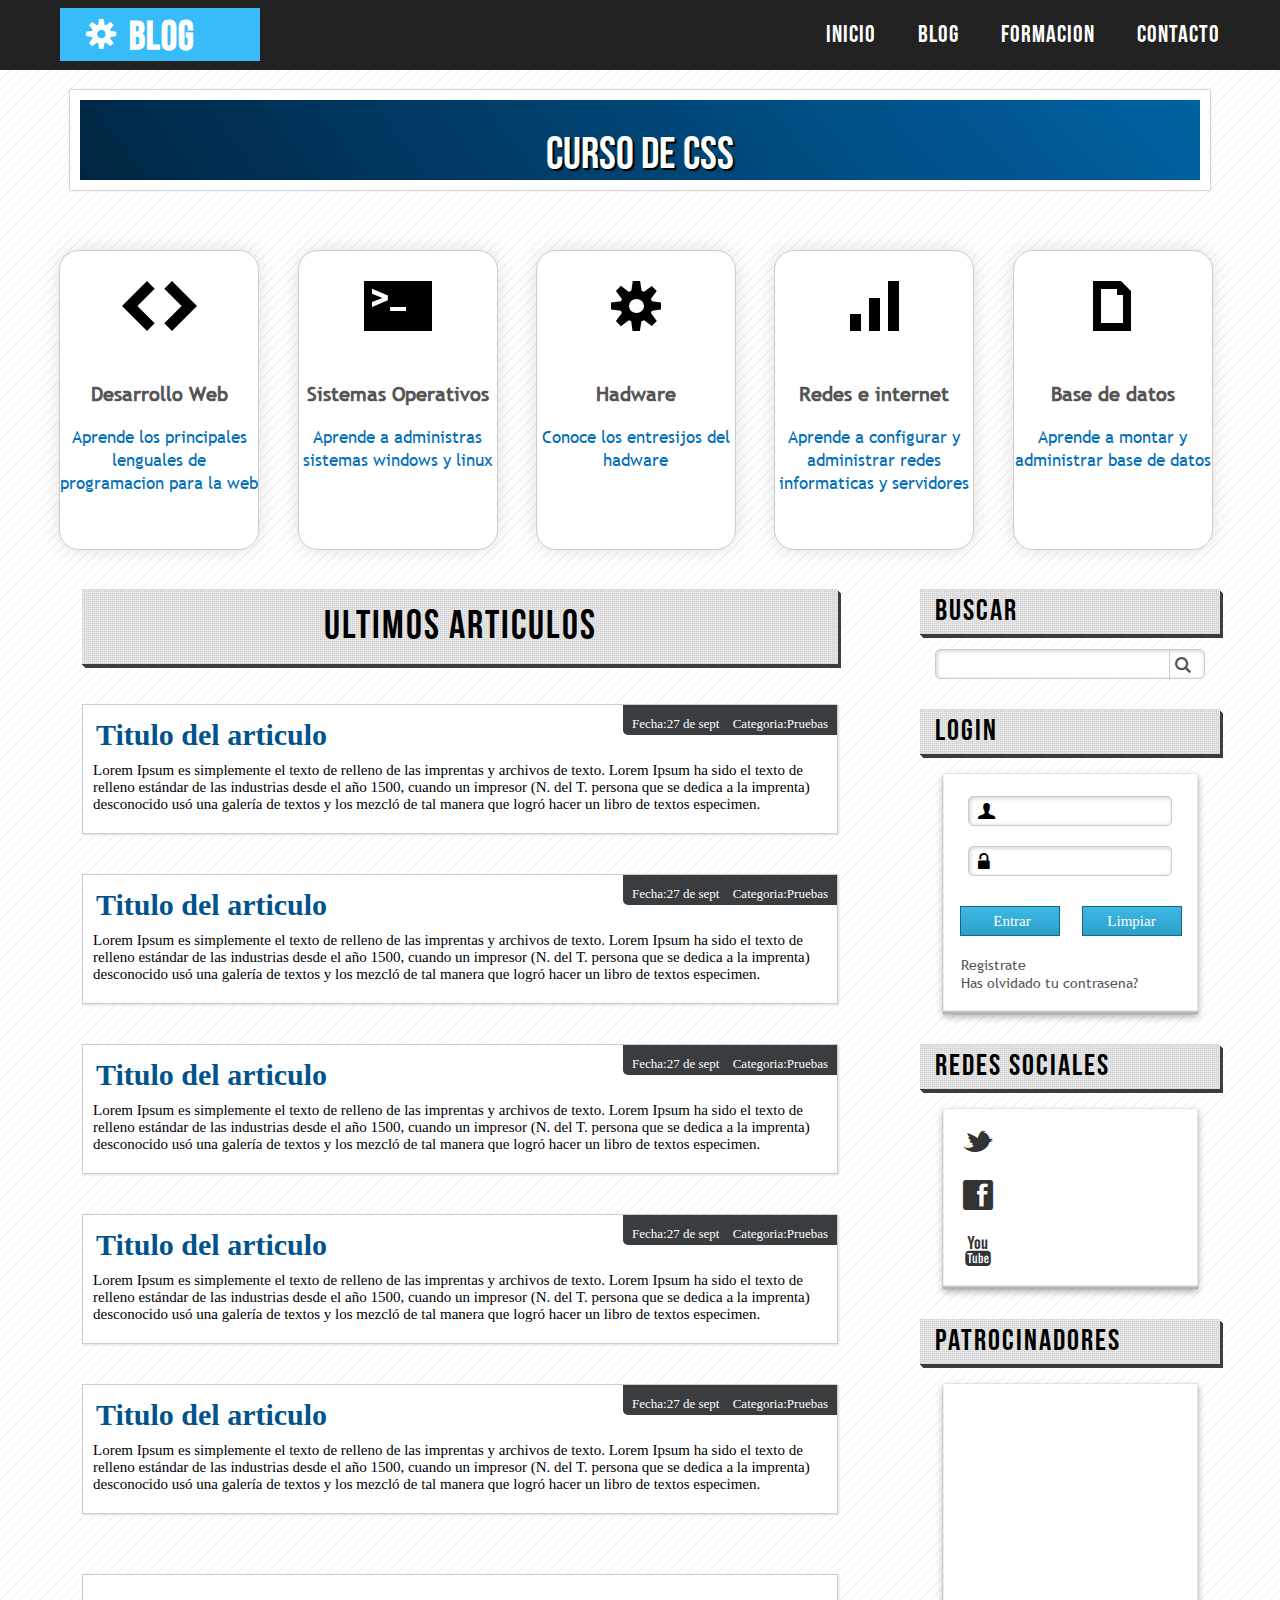
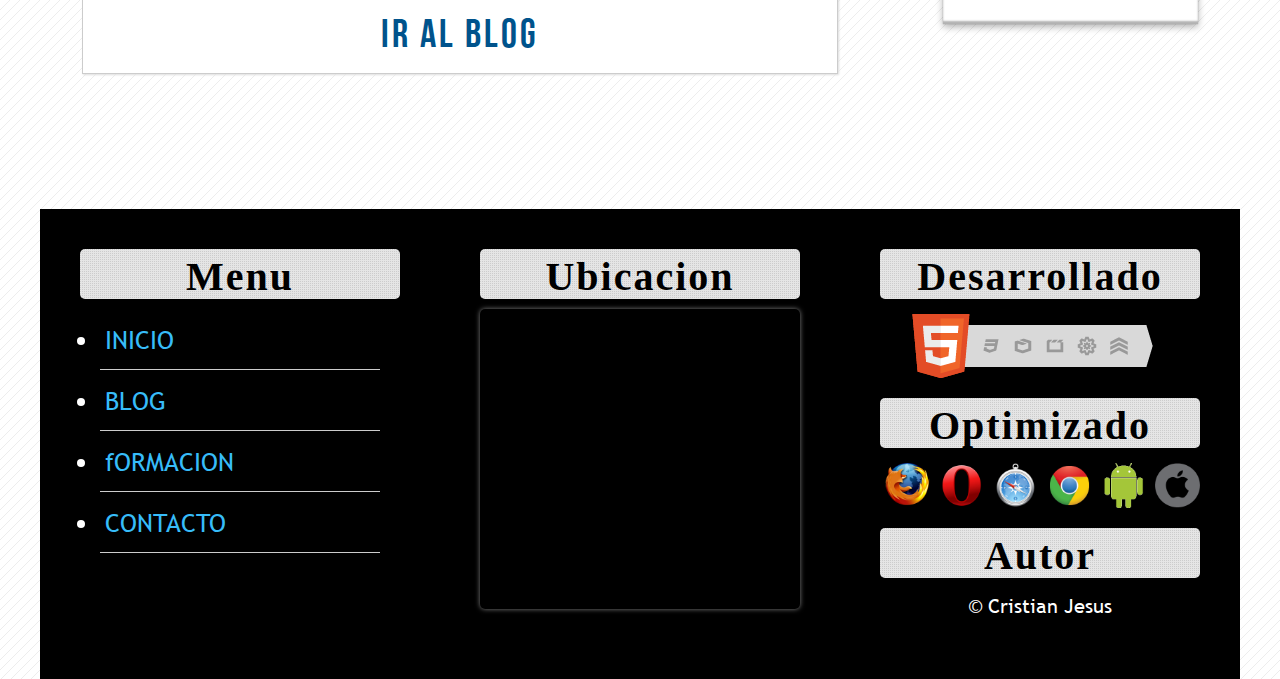
<file: index.html>
<!DOCTYPE html>
<html lang="es">

<head>
    <meta charset="UTF-8">
    <meta name="viewport" content="width=device-width, initial-scale=1.0">
    <meta  name="viewport" content="width=device-width, user-scalable=no">
    <link rel="stylesheet" href="css/style.css">
    <link rel="stylesheet" href="css/responsive.css">
    <link rel="icon" type="favicon/x-icon" href="img/supertux.png">
    <title>Master en css</title>
</head>

<body>
    <!-- inicio de cabecera -->
    <header id="header">
        <div class="wrap">
            <div id="logo">
                <span class="gear">
                    S
                </span>
                <h3>BLOG</h3>
            </div>
            <nav id="menu">
                <ul>
                    <li>

                        <a href="#">INICIO</a>
                    </li>
                    <li>
                        <a href="#">BLOG</a>
                    </li>
                    <li>
                        <a href="#">fORMACION</a>
                    </li>
                    <li>
                        <a href="#">CONTACTO</a>
                    </li>
                </ul>
            </nav>
        </div>

    </header>
    <!-- fin de cabecera  -->

    <section class="wrap">
        <section id="info">
            <!-- inicio banner -->
            <div id="banner">
                <h1>Curso de Css</h1>
            </div>
            <!-- fin banner -->
            <!-- inicio de tarjetas -->
            <div id="cards">
                <div class="card">
                    <p class="icon">H</p>
                    <h2 class="category">Desarrollo Web</h2>
                    <p class="description">Aprende los principales lenguales de programacion para la web</p>
                </div>
                <div class="card">
                    <p class="icon">_</p>
                    <h2 class="category">Sistemas Operativos</h2>
                    <p class="description">Aprende a administras sistemas windows y linux </p>
                </div>
                <div class="card">
                    <p class="icon">S</p>
                    <h2 class="category">Hadware</h2>
                    <p class="description">Conoce los entresijos del hadware</p>
                </div>
                <div class="card">
                    <p class="icon">u</p>
                    <h2 class="category">Redes e internet</h2>
                    <p class="description">Aprende a configurar y administrar redes informaticas y servidores</p>
                </div>
                <div class="card">
                    <p class="icon">a</p>
                    <h2 class="category">Base de datos</h2>
                    <p class="description">Aprende a montar y administrar base de datos </p>
                </div>
            </div>
            <!-- fin de tarjetas -->
            <!-- inicio de barra lateral -->
            <div class="clearfix"></div>
            <aside id="lateral">
                <h3>BUSCAR</h3>
                <div id="search">
                    <form action="">
                        <input type="text">
                        <input type="button" value="L" class="icon">


                    </form>
                </div>
                <h3>LOGIN</h3>
                <div id="login" class="aside-box">
                    <form>
                        <label id="user">U</label>
                        <input type="email">
                        <label id="password">w</label>
                        <input type="password">
                        <input type="submit" value="Entrar">
                        <input type="reset" value="Limpiar">
                        <a href="#">Registrate</a>
                        <a href="#">Has olvidado tu contrasena?</a>
                    </form>
                </div>
                <h3>REDES SOCIALES</h3>
                <div id="social" class="aside-box">
                    <div class="twitter" >
                        <a  class="icon" href="#">t</a>
                        <p class="overlay">
                            Twitter
                        </p>
                    </div>
                    <div class="facebook" >
                        <a class="icon" href="#">f</a>
                        <p class="overlay">
                            Facebook
                        </p>
                    </div>
                    <div class="youtube" >
                        <a  class="icon" href="">y</a>
                        <p class="overlay">
                            Youtube
                        </p>

                    </div>
                </div>
                <h3>PATROCINADORES</h3>
                <div id="sponsor" class="aside-box">

                </div>
            </aside>
            <!-- fin de barra lateral -->
            <!-- inicio articulos -->
            <section id="articles">
                <h2>Ultimos Articulos</h2>
                <article>
                    <div class="data">
                        <span>Fecha:27 de sept</span>
                        <span>Categoria:Pruebas</span>
                    </div>
                    <h4>
                        <a href="#">Titulo del articulo</a>
                    </h4>
                    <p>
                        Lorem Ipsum es simplemente el texto de relleno de las imprentas y archivos de texto. Lorem
                        Ipsum ha sido el texto de relleno estándar de las industrias desde el año 1500, cuando un
                        impresor (N. del T. persona que se dedica a la imprenta) desconocido usó una galería de
                        textos y los mezcló de tal manera que logró hacer un libro de textos especimen.
                    </p>

                </article>
                <article>
                    <div class="data">
                        <span>Fecha:27 de sept</span>
                        <span>Categoria:Pruebas</span>
                    </div>
                    <h4>
                        <a href="#">Titulo del articulo</a>
                    </h4>
                    <p>
                        Lorem Ipsum es simplemente el texto de relleno de las imprentas y archivos de texto. Lorem
                        Ipsum ha sido el texto de relleno estándar de las industrias desde el año 1500, cuando un
                        impresor (N. del T. persona que se dedica a la imprenta) desconocido usó una galería de
                        textos y los mezcló de tal manera que logró hacer un libro de textos especimen.
                    </p>

                </article>
                <article>
                    <div class="data">
                        <span>Fecha:27 de sept</span>
                        <span>Categoria:Pruebas</span>
                    </div>
                    <h4>
                        <a href="#">Titulo del articulo</a>
                    </h4>
                    <p>
                        Lorem Ipsum es simplemente el texto de relleno de las imprentas y archivos de texto. Lorem
                        Ipsum ha sido el texto de relleno estándar de las industrias desde el año 1500, cuando un
                        impresor (N. del T. persona que se dedica a la imprenta) desconocido usó una galería de
                        textos y los mezcló de tal manera que logró hacer un libro de textos especimen.
                    </p>

                </article>
                <article>
                    <div class="data">
                        <span>Fecha:27 de sept</span>
                        <span>Categoria:Pruebas</span>
                    </div>
                    <h4>

                        <a href="#">Titulo del articulo</a>
                    </h4>
                    <p>
                        Lorem Ipsum es simplemente el texto de relleno de las imprentas y archivos de texto. Lorem
                        Ipsum ha sido el texto de relleno estándar de las industrias desde el año 1500, cuando un
                        impresor (N. del T. persona que se dedica a la imprenta) desconocido usó una galería de
                        textos y los mezcló de tal manera que logró hacer un libro de textos especimen.
                    </p>

                </article>
                <article>
                    <div class="data">
                        <span>Fecha:27 de sept</span>
                        <span>Categoria:Pruebas</span>
                    </div>
                    <h4>
                        <a href="#">Titulo del articulo</a>
                    </h4>
                    <p>
                        Lorem Ipsum es simplemente el texto de relleno de las imprentas y archivos de texto. Lorem
                        Ipsum ha sido el texto de relleno estándar de las industrias desde el año 1500, cuando un
                        impresor (N. del T. persona que se dedica a la imprenta) desconocido usó una galería de
                        textos y los mezcló de tal manera que logró hacer un libro de textos especimen.
                    </p>

                </article>
                <article id="blog">
                    <a href="#">Ir al Blog</a>
                </article>
            </section>
            <!-- fin de articulos -->
            <!-- inicio de footer -->
            <div class=clearfix></div>
            <footer id="footer">
                <div class="wrap">
                    <div id="menu_footer">
                        <h5>Menu</h5>
                        <ul>
                            <li>

                                <a href="#">INICIO</a>
                            </li>
                            <li>
                                <a href="#">BLOG</a>
                            </li>
                            <li>
                                <a href="#">fORMACION</a>
                            </li>
                            <li>
                                <a href="#">CONTACTO</a>
                            </li>
                        </ul>
                    </div>
                    <div id="location">
                        <h5>Ubicacion</h5>
                        <iframe
                            src="https://www.google.com/maps/embed?pb=!1m18!1m12!1m3!1d3901.5944031671843!2d-76.97072528546455!3d-12.07140364564526!2m3!1f0!2f0!3f0!3m2!1i1024!2i768!4f13.1!3m3!1m2!1s0x9105c657601f3099%3A0xab2e874fac4954b7!2sJiron%20Paseo%20de%20Los%20Eucaliptos%20510%2C%20Cercado%20de%20Lima%2015023!5e0!3m2!1ses!2spe!4v1632799109237!5m2!1ses!2spe"
                            width="600" height="450" style="border:0;" allowfullscreen="" loading="lazy"></iframe>
                    </div>

                    <div id="info">
                        <h5>Desarrollado con</h5>
                        <p>
                            <img src="img/html5-badge-h-css3-graphics-multimedia-performance-semantics.png" alt="Creado html5 y css">

                        </p>
                        <h5>Optimizado para</h5>
                        <p id="browser">
                            <a href="#">
                                <img src="img/firefox-icon.png" alt="Firefox" title="Firefox">
                            </a>
                            <a href="#">
                                <img src="img/Opera_256x256.png" alt="Opera" title="Opera">
                            </a>
                            <a href="#">
                                <img src="img/safari.png" alt="Safari" title="Safari">
                            </a>
                            <a href="#">
                                <img src="img/chrome.png" alt="Chrome" title="Chrome">
                            </a>
                            <a href="#">
                                <img src="img/android.png" alt="Android" title="Android">
                            </a>
                            <a href="#">
                                <img src="img/ios.png" alt="Ios" title="Ios">
                            </a>
                            
                        </p>
                        <h5>Autor</h5>
                        <p id="autor">&copy; Cristian Jesus</p>
                    </div>
                </div>
            </footer>
            <!-- fin de footer -->
        </section>
    </section>




</body>

</html>
</file>
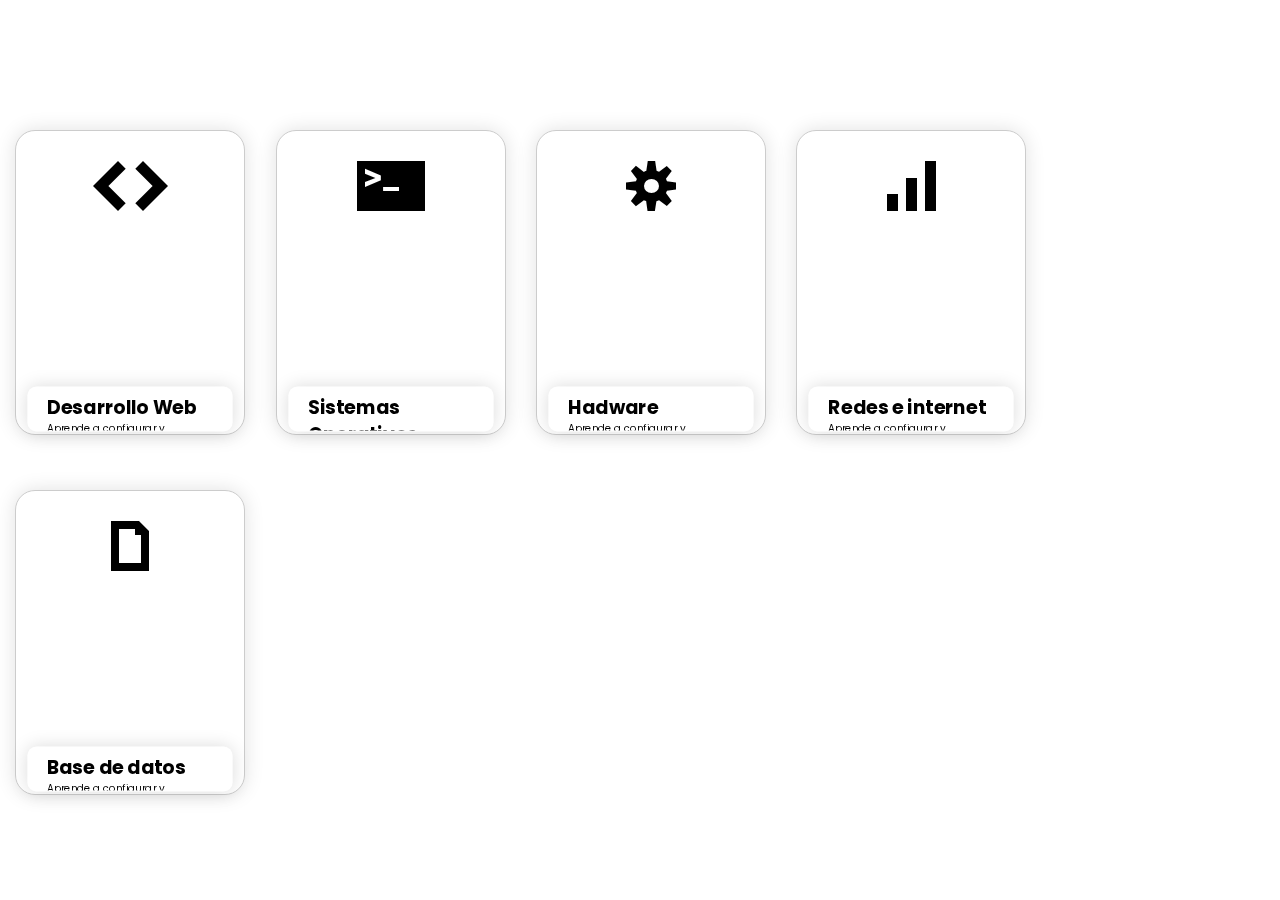
<file: asd.html>
<!DOCTYPE html>
<html lang="en">
<head>
    <meta charset="UTF-8">
    <meta http-equiv="X-UA-Compatible" content="IE=edge">
    <meta name="viewport" content="width=device-width, initial-scale=1.0">
    <title>Document</title>
    <link rel="stylesheet" href="css/aa.css">
</head>
<body>

    <div id="cards">
        <div class="card">
            <p class="icon">H</p>
            <div class="content">
                <h2>Desarrollo Web </h2>
                <p class="description">Aprende a configurar y administrar redes informaticas y servidores</p>
            </div>
        </div>
        <div class="card">
            <p class="icon">_</p>
            <div class="content">
                <h2>Sistemas Operativos </h2>
                <p class="description">Aprende a configurar y administrar redes informaticas y servidores</p>
            </div>
        </div>
        <div class="card">
            <p class="icon">S</p>
            <div class="content">
                <h2>Hadware </h2>
                <p class="description">Aprende a configurar y administrar redes informaticas y servidores</p>
            </div>
        </div>
        <div class="card">
            <p class="icon">u</p>
            <div class="content">
                <h2>Redes e internet </h2>
                <p class="description">Aprende a configurar y administrar redes informaticas y servidores</p>
            </div>
        </div>
        <div class="card">
            <p class="icon">a</p>
            <div class="content">
                <h2>Base de datos </h2>
                <p class="description">Aprende a configurar y administrar redes informaticas y servidores</p>
            </div>
        </div>
    </div>
    
    
</body>
</html>
</file>
<file: css/style.css>
/* fuentes */

@font-face {
    font-family: "TrebuchetMS";
    src: url(fonts/TrebuchetMS.ttf);
    font-weight: normal;
    font-style: normal;
}
@font-face {
    font-family: "BebasNeue";
    src: url(fonts/BebasNeue.otf);
    font-weight: normal;
    font-style: normal;
}

@font-face {
    font-family: "WebSymbolsRegular";
    src: url("fonts/websymbols-regular-webfont.eot");
    src: url("fonts/websymbols-regular-webfont.eot?#iefix") format("embedded-opentype"),
        url("fonts/websymbols-regular-webfont.woff") format("woff"),
        url("fonts/websymbols-regular-webfont.ttf") format("truetype"),
        url("fonts/websymbols-regular-webfont.svg#WebSymbolsRegular") format("svg");
    
    font-weight: normal;
    font-style: normal;
}

/* estilos generales */
*{
    margin: 0;
    padding: 0;
    box-sizing: border-box;
    
}

.clearfix{
    float:none;
    clear: both;
}

body{
    background-image: url("../img/pattern.png");
}
.wrap{
    width: 1200px;
    margin: 0 auto;
}
.gear,.icon,#user,#password{
   
    font-family: 'WebSymbolsRegular';
}
/* cabecera */
#header{
    width:100%;
    height: 70px;
    background-color: #222;
    font-family: "BebasNeue";
    color:white;
}
#logo{
    float: left;
    width: 200px;
    background-color: #37bcf9;
    text-align: center;
    margin-top: 8px;
    margin-left: 20px;
    letter-spacing: 1px;
    cursor: pointer;
    overflow: hidden;
    transition: all 300ms;
}

#logo:hover{
    border-radius: 2px;
    color: black;
    background-color:#ccc;

}

#logo .gear{
    display: block;
    float: left;
    font-size:30px ;
    margin-top: 8px;
    margin-left: 26px;
    animation-name:rotate-gear;
    animation-duration:2s;
    animation-iteration-count: infinite;
    animation-timing-function:linear;
}

@keyframes rotate-gear {
    from{
        transform:rotateZ(0deg);
    }

    to{
        transform:rotateZ(360deg);
    }
}

#logo:hover .gear{
    animation:fromBellow 500ms linear;
       
}

@keyframes fromBellow {
    0%{
        transform:translateY(0%); 
    }
    50%{
        transform:translateY(200%); 
    }
    100%{
        transform:translateY(0%); 
    }
}



#logo h3{
    display: block;
    float: right;
    font-size: 40px;
    margin-top: 5px;
    margin-right: 65px;
    transition: all 300ms;
    
}

#logo:hover h3{
    
    animation:fromRigth 300ms linear; 

}

@keyframes fromRigth {
    from{
        transform:translateX(200%);
    }
    to{
        transform:translateX(0%); 
    }
}
#menu{
    float: right;
    height: 15px;
    background: transparent;
}

#menu ul li{
    font-size:24px;
    display: inline-block;
    margin: 0 20px 0 20px;
    letter-spacing: 1px;
    line-height: 70px;
}

#menu ul li a{
    display: block;
    text-decoration: none;
    color:white;
    transition: all 200ms;
}

#menu ul li a:hover{
    color:#37bcf9;
    transform:scale(1.2,1.2);
}

/* banner */

#banner{
    width: 95%;
    height: 100px;
    border:10px solid white;
    box-shadow:0 0 2px gray;
    background-image: url(../img/bakbaner.png);
    background-position: -200px -200px;
    margin: 20px auto;
    animation:backBanner 10s linear;
    overflow: hidden;

}
@keyframes backBanner {
   0%{
       background-position: 0 0;

   }
   100%{
    background-position: -200px -200px;
   }
}
#banner h1{
    display: block;
    width: 850px;
    font-family: "BebasNeue";
    color:white;
    font-weight: normal;
    font-size: 45px;
    text-shadow: 2px 2px 1px black;
    text-align: center;
    margin: 27px auto ; 
    animation:showtext 5s linear;

}

@keyframes showtext{
    0%{
        transform:translateX(-600%) scale(5,5);
        opacity: 1;
    }
    50%{
        transform:translateX(600%) scale(5,5);
        opacity: 1;
    }
    75%{
        transform:translateX(-600%) scale(5,5);
        text-shadow: none;
        color: transparent;
        opacity: 0;
    }
    100%{
        transform:translateX(0%) scale(1,1);
        text-shadow: 2px 2px 1px black;
        color: white;
        opacity: 1;

    }
}

/* cards */

.card .category{
    display:block;
    width:100%;
    height:45px;
    font-family: "TrebuchetMS";
    font-weight: bold; 
    text-align:center;
    font-size:20px;
    color:#555; 
    transition:all 300ms;
}
.card:hover .category{
    color:white;
    animation: showCategory 400ms linear;

}
@keyframes showCategory{
    from{
        transform:translateY(-300%);
        color: black;
    }
    to{
        transform:translateY(0%);
    }
}
.card .description{
    color:#0370b9; 
    text-align:center;
    font-family: "TrebuchetMS";
    font-size: 17px;
    transition:all 300ms;
} 
.card:hover .description{
    color:white;
    animation:showDescription 400ms linear;

}

@keyframes showDescription {
    from{
        transform:translateX(-300%);
        color: black;
    }
    to{
        transform:translateX(0%);
    }
}
.card .icon{
    display:block;
    width:100%;
    height:130px;
    font-size: 50px;
    line-height: 110px; 
    text-align: center;
    margin: 0 auto;
    transition: all 300ms;
    

}

.card:hover .icon {
    font-size: 70px;
    color:#37bcf9;
    animation:showIcon 300ms linear;

}

@keyframes showIcon {
    from{
        transform: translateY(-200%);
    }
    to{
        transform: translateY(0%);
    }
}

.card{
    float: left;
    margin: 19.2px;
    margin-top: 40px;
    width: 200px;
    height:300px;
    background-color:white;
    border:1px solid #ccc;
    position: relative;
    border-radius:20px;
    cursor: pointer;
    box-shadow: 0 0 20px rgba(0,0,0,0.123);
    overflow: hidden;

}
.card:hover{
    background-color:black;
}

.card:last-child{
    margin-right: 0;
}
    

/* barra lateral */

#lateral{
    width:300px;
    min-height: 1200px;
    font-family: "TrebuchetMS";
    float:right;
    margin:20px;
}

#lateral h3{
    display: block;
    width:auto;
    height:45px;
    line-height:45px;
    padding-left: 15px ;
    background: url("../img/pxgray.png"),white;
    box-shadow: 0  1px 0 #393d3f,1px 2px 0px #393d3f,2px 3px 0 #393d3f,3px 4px 0 #393d3f;
    font-size: 30px;
    font-family: "BebasNeue";
    font-weight: normal;
    letter-spacing: 2px;
    margin-top: 30px;
    margin-bottom: 15px;
} 

#lateral h3:first-child{
    margin-top: 0;
}

#search{
    width:90%;
    height:30px;
    margin:10px auto;
    background-color: white;
    border:1px solid #ccc;
    border-radius:5px;
    box-shadow:1px 1px 4px #ccc inset; 

}

#lateral input[type="text"]{
    width:85%;
    height:30px;
    border:none;
    outline:none;
    padding-left:5px;
    border-radius:5px;
    background-color:transparent;
    color:#ccc;
    transition: all 300ms;

}
#lateral input[type="text"]:focus{
   
    color:#555  ;

}

#lateral input[type="button"],
#lateral input[type="submit"]{
    height:30px;
    cursor:pointer;
    font-size:16px;
    background-color:transparent;
    border: none;
    border-left: 1px solid #ccc;
    color:#555;
    padding-left:5px;
}

.aside-box{
    width:85%;
    height:240px;
    margin:0 auto;
    margin-top: 20px;
    padding-top: 2px;
    background-color:white; 
    box-shadow: 0 0 1px rgba(0,0,0,0.3),0 3px 7px rgba(0,0,0,0.3),0 1px white inset,0 -3px 2px rgba(0,0,0,0.3) inset;
}

#login input[type="email"],
#login input[type="password"]{
    display:block;
    width:80%;
    height:30px;
    margin:10px auto;
    margin-top: 20px;
    background-color: white;
    border:1px solid #ccc;
    border-radius:5px;
    box-shadow:1px 1px 4px #ccc inset; 
    outline:none;
    padding-left: 35px;
    color:#ccc;
}

#login input[type="email"]:focus,
#login input[type="password"]:focus{
    color:#555;
    box-shadow:1px 1px 4px grey inset;
}

#login #user,#password{
    display: block;
    position:absolute;
    text-align: center;
    margin-left:35px;
    margin-top: 6px;
    height: 30px;
}
#login #password{

    margin-left:35px;
    margin-top: 15px;
    font-size: 20px;

}

#login input[type="submit"],
#login input[type="button"],
#login input[type="reset"],
#login button{
    
    text-align: center;
    margin-top: 20px;
    margin-left: 17px;
    margin-bottom: 20px;
    width:100px;
    height:30px;
    font-size: 15px;
    font-family: 'Trebuchet MS' ;
    border:1px solid #156785;
    border-radius: 0;
    cursor: pointer;
    color:white;
    background:linear-gradient( to bottom,#3eb8e5 0%,#2ca0ca 100%);
    transition: all 300ms;
}



#login input[type="submit"]:hover,
#login input[type="reset"]:hover,
#login input[type="button"]:hover,
#login button:hover {
    box-shadow: 0 0 3px grey;
}

#login a{
    display: block;
    font-size: 14px;
    color: #555;
    text-decoration: none;
    margin-left: 18px;
   
}
#login a:hover{
    text-decoration: underline;
    color:#2f78bc;
}
/* social */
#social .overlay {
    display: block;
    height: 30px;
    font-family: Arial, Helvetica, sans-serif;
    font-weight: bold;
    letter-spacing: 1px;
    text-shadow: 0 0 1px #ccc;
    border:3px solid white;
    box-shadow: 0 0 4px #ccc;
    background:#f4f7fe;
    position:absolute;
    padding: 5px;
    margin-left: 70px;
    margin-top: -52px;
    transform: translateX(-80%);
    opacity:0;
    transition: all 400ms;

}

#social div:hover .overlay{
    opacity:1;
    transform: translateX(0%);
}
#social{
    height: 180px;
}

#social a{
    display: block;
    margin-top: 10px;
    margin-bottom: 20px;
    margin-left: 20px;
    font-size:30px;
    text-decoration: none;
    color:#333;
}

/* articulos */
#articles{
    width:840px;
    float:left;

}
#articles h2{
    display: block;
    width:90%;
    height:75px;
    line-height:75px;
    text-align: center; 
    font-family: "BebasNeue";
    font-size: 40px;
    font-weight: normal;
    letter-spacing: 2px;
    background: url("../img/pxgray.png"),white; 
    box-shadow: 0  1px 0 #393d3f,1px 2px 0px #393d3f,2px 3px 0 #393d3f,3px 4px 0 #393d3f;
    margin: 0 auto ;
    margin-top: 20px;
    margin-bottom: 15px;
}
#articles  article{
    display: block;
    width:90%;
    height:auto;
    border:1px solid #ccc;
    margin: 40px auto ;
    padding:10px;
    font-family: 'Trebuchet';
    background-color:white;
    color:black;
    box-shadow: 1px 1px 2px #ddd;
   

}

#articles article h4 {
    display: block;
    font-size: 30px;
    margin:3px;
    
    
}
#articles article h4 a {
    color:#00538c;
    text-decoration: none;
}
#articles article h4 a:hover{
    text-decoration: underline;
}
#articles .data{
    float:right;
    background-color:#393d3f;
    color:white;
    height:30px;
    line-height:30px;
    margin: -10px;
    padding: 4px;
    font-size:13px;
    border-radius: 0 0 0 5px;
    
}

#articles .data span{
    margin:5px; 
}

#articles article p{
    margin-top: 10px;
    margin-bottom: 10px;
    font-size:  15px; 
}

#articles #blog {
    text-align: center;
    margin-top: 60px ;
    height:100px;
    line-height:100px ;
    transition:all 1s;


    
}

#articles #blog a{
    display: block;
    text-decoration: none;
    font-size: 40px;
    font-family: "BebasNeue";
    letter-spacing:3px;
    color:#00538c;
    transition:all 1s;
}

#articles #blog:hover{
    background-color: #333;
    border:10px solid #37bcf9;
    border-radius: 240px;
    box-shadow: 0 0 10px grey;
    animation: blink 10s infinite linear;
}
@keyframes blink {
    0%{
        border:10px solid #37bcf9;
    }
    25%{
        border:10px solid green;
    }
    50%{
        border:10px solid yellow;
    }
    75%{
        border:10px solid white ;
    }
    100%{
        border:10px solid #37bcf9 ;
    }

}
#articles #blog:hover a{
    line-height: 75px;
    color:white;
    text-shadow:  1px 1px 1px black, 1px 2px 1px black, 1px 3px 1px black,1px 4px 1px black,1px 5px 1px black;
}

/* footer */

#footer{
    width:100%;
    height:470px;
    background:black;
    color:white;
    overflow: hidden;
}

#footer .wrap>div{
    float:left;
    width:320px; 
    height:370px;
    margin: 40px;
    text-align: center;
    color:white;
    font-family: "TrebuchetMS";
}

#footer a{
    text-decoration:none;
    color:#37bcf9;
    transition: all 300ms;


}

#footer h5{
    display: block;
    background:url(../img/pxgray.png),white;
    height:50px;
    letter-spacing:2px;
    text-align: center;
    font-family: "BebasNeue ";
    font-size: 40px;
    line-height:55px;
    color:black;
    border-radius:5px;
    margin-bottom: 1 5px;

}

#footer ul{
    text-align: left;
    margin:20px;
    font-size:25px;
    
}

#footer ul li{
    margin-top: 10px;
    padding: 5px;
    border-bottom: 1px solid #ccc;
}



#footer ul li a{
    display: block;
    height:40px;
    transition: all 300ms;
}
#footer ul li:hover a{
    padding-left: 40px;
    color:white;
    width:100%
}
#footer iframe{
    width:100%;
    height:300px;
    margin-top: 10px;
    border-radius: 5px;
    border: 5px solid white;
    box-shadow: 0 0 5px grey;
}
#footer  img{
    padding-top: 15px;
    margin-left:4px ;
    padding-bottom: 15px;
}

#footer #browser img{
    width:45px;
    padding-top: 15px;
    padding-bottom: 15px;
}
#footer #autor{
    font-size:20px;
    padding-top: 15px;
    padding-bottom: 15px;
}
</file>
<file: css/responsive.css>
@media (max-width: 1190px) {
    .wrap{
        width: 90%;
        margin: 0 auto;
    }
    #banner h1{
        font-size: 30px;
    }
    .card{
        width: 17%;
        margin: 1.4%;
    }

    #articles{
        width:64%;
    }

    #footer .wrap>div{
        width: 23%;
    }

    #footer #browser img{
        width:13%;
        margin: 0;
    }

    #footer h5{
        font-size:30px
    }
}

@media (max-width:1050px){

    .card .icon {
        font-size: 40px;
    }

    .card .category{
        font-size: 20px;
    }

    .card .description{
        font-size:17px;
    }

    #articles{
        width:61%;
    }
}

@media (max-width:970px){

    .card .icon {
        font-size: 38px;
    }

    .card .category{
        font-size: 18px;
    }

    .card .description{
        font-size:15px;
    }

    #articles{
        width:58%;
    }
    #articles article  h4{
        font-size:25px;
    }
    #footer h5{
        font-size:22px
    }
    #footer .wrap>div{
        width: 22%;
    }

    #footer ul {
        font-size:17px;
    }

    #footer ul li  {
        padding:5px;
        padding-bottom: 0px;
        border-bottom: 1px solid white;
    }
}
</file>
<file: css/aa.css>
@import url('https://fonts.googleapis.com/css2?family=Poppins&display=swap');
@font-face {
    font-family: "WebSymbolsRegular";
    src: url("fonts/websymbols-regular-webfont.eot");
    src: url("fonts/websymbols-regular-webfont.eot?#iefix") format("embedded-opentype"),
        url("fonts/websymbols-regular-webfont.woff") format("woff"),
        url("fonts/websymbols-regular-webfont.ttf") format("truetype"),
        url("fonts/websymbols-regular-webfont.svg#WebSymbolsRegular") format("svg");
    
    font-weight: normal;
    font-style: normal;
}

*{

    margin: 0;
    padding: 0;
    box-sizing: border-box;
    font-family: 'Poppins',sans-serif;

}
.icon{
   
    font-family: 'WebSymbolsRegular';
}

  body{
    display:flex;
    justify-content:center;
    align-items:center;
    height:100vh;

}  

/* cards */
.card .icon{
    display:block;
    width:100%;
    height:130px;
    font-size: 50px;
    line-height: 110px; 
    text-align: center;
    margin: 0 auto;
}

.card{
    
    float: left;
    margin: 15.2px;
    margin-top: 40px;
    width: 230px;
    height:305px;
    background-color:white;
    border:1px solid #ccc;
    position: relative;
    border-radius:20px;
    cursor: pointer;
    box-shadow: 0 0 20px rgba(0,0,0,0.123);

}



.content{
    position:absolute;
    width: 100%;
    bottom:0;
    height:50px;
    padding: 0.4em 1.5em;
    font-size:14px;
    background: rgba(255,255,255,0);
    backdrop-filter: blur(10px);
    border-radius: 10px;
    transform:scale(0.9);
    color:black;
    border:1px solid rgba(255,255,255,0.164);
    box-shadow: 0 0 20px rgba(0,0,0,0.144);
    overflow: hidden;
    transition: all .4s;


}

.content p{
    font-size:0.8em;
}

.card:hover .content{
    height:150px;
}
</file>
